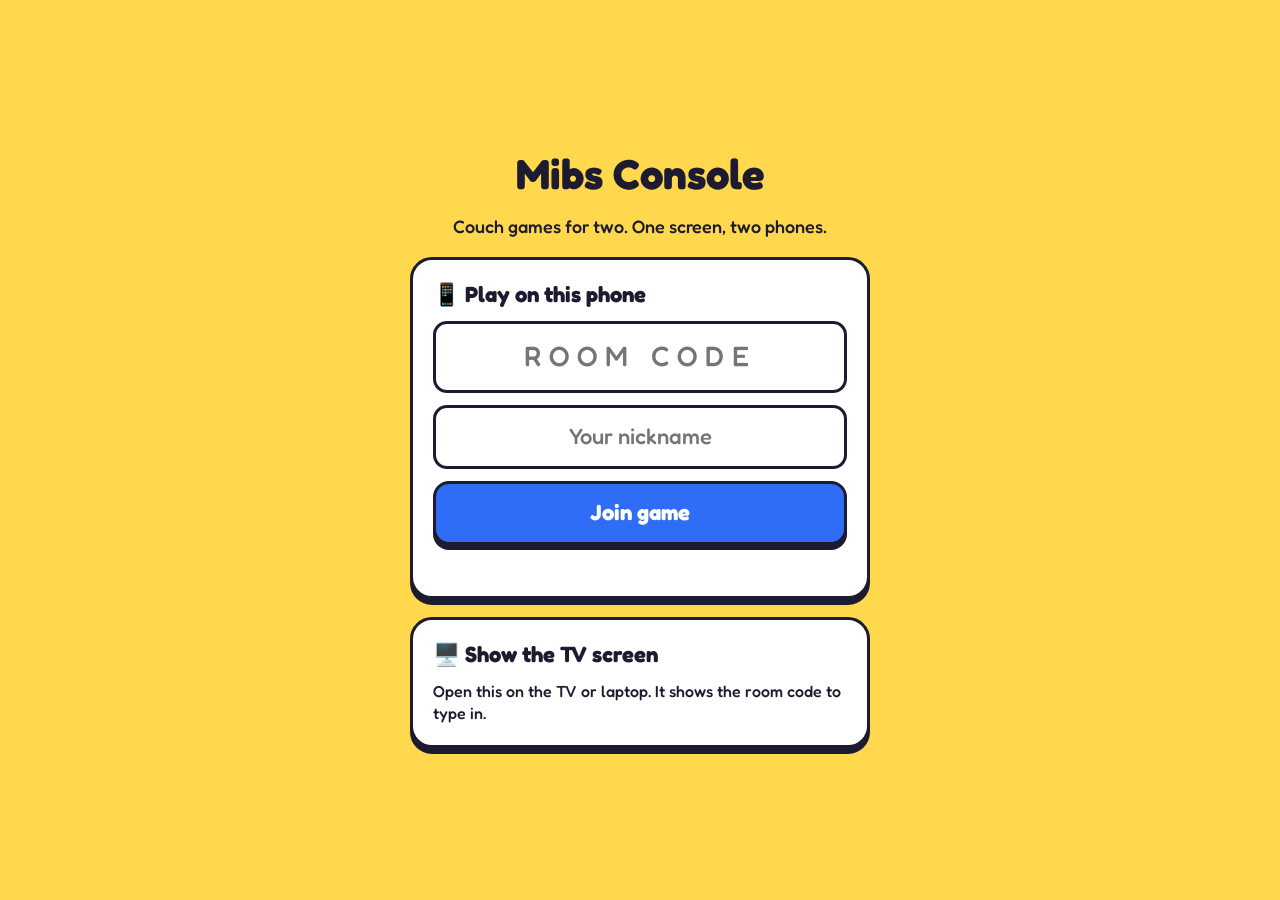
<file: index.html>
<!doctype html>
<html lang="en"><head><meta charset="utf-8">
<meta name="viewport" content="width=device-width, initial-scale=1, viewport-fit=cover">
<meta name="theme-color" content="#ffd84d"><title>Mibs Console</title>
<link rel="preconnect" href="https://fonts.googleapis.com"><link href="https://fonts.googleapis.com/css2?family=Fredoka:wght@500;700&display=swap" rel="stylesheet" media="print" onload="this.media='all'">
<style>
:root{--ink:#1d1b2f;--bg:#ffd84d;--p1:#2f6df6}
*{box-sizing:border-box;margin:0}
body{min-height:100dvh;background:var(--bg);color:var(--ink);font:500 18px/1.35 Fredoka,system-ui,sans-serif;display:grid;place-items:center;padding:20px}
main{width:min(100%,460px);display:flex;flex-direction:column;gap:18px}
h1{font-size:42px;text-align:center;line-height:1.05}
.sub{text-align:center}
.card{background:#fff;border:3px solid var(--ink);border-radius:22px;box-shadow:0 6px 0 var(--ink);padding:20px;display:flex;flex-direction:column;gap:12px;color:inherit;text-decoration:none}
h2{font-size:22px}
input{font:inherit;font-size:22px;padding:14px;border:3px solid var(--ink);border-radius:14px;text-align:center;width:100%}
#room{text-transform:uppercase;letter-spacing:8px;font-size:28px}
button{font:inherit;font-weight:700;font-size:22px;padding:14px;border:3px solid var(--ink);border-radius:16px;background:var(--p1);color:#fff;box-shadow:0 5px 0 var(--ink);cursor:pointer}
button:active,.tv:active{transform:translateY(4px);box-shadow:0 1px 0 var(--ink)}
.tv p{font-size:16px}
#err{color:#b00020;font-weight:700;font-size:16px;text-align:center;min-height:1.2em}
</style></head><body><main>
<h1>Mibs Console</h1>
<p class="sub">Couch games for two. One screen, two phones.</p>
<form class="card" id="f"><h2>📱 Play on this phone</h2>
<input id="room" maxlength="4" placeholder="Room code" autocapitalize="characters" autocomplete="off" aria-label="Room code" required>
<input id="name" maxlength="12" placeholder="Your nickname" autocomplete="off" aria-label="Your nickname">
<button>Join game</button><div id="err" role="alert"></div></form>
<a class="card tv" href="tv.html"><h2>🖥️ Show the TV screen</h2><p>Open this on the TV or laptop. It shows the room code to type in.</p></a>
</main>
<script>
const $ = s => document.querySelector(s);
const get = k => { try { return localStorage.getItem("mibs." + k); } catch { return null; } };
const set = (k, v) => { try { localStorage.setItem("mibs." + k, v); sessionStorage.setItem("mibs." + k, v); } catch {} };
$("#name").value = get("name") || "";
$("#room").oninput = e => { e.target.value = e.target.value.replace(/[^a-z]/gi, "").toUpperCase(); $("#err").textContent = ""; if (e.target.value.length === 4) $("#name").focus(); };
$("#f").onsubmit = e => {
  e.preventDefault();
  const room = $("#room").value.trim().toUpperCase();
  if (!/^[A-Z]{4}$/.test(room)) { $("#err").textContent = "Enter the 4-letter room code shown on the TV."; $("#room").focus(); return; }
  const name = $("#name").value.replace(/[<>]/g, "").trim().slice(0, 12) || "Player";
  set("name", name);
  location.href = "controller.html?room=" + room;
};
</script></body></html>
</file>
